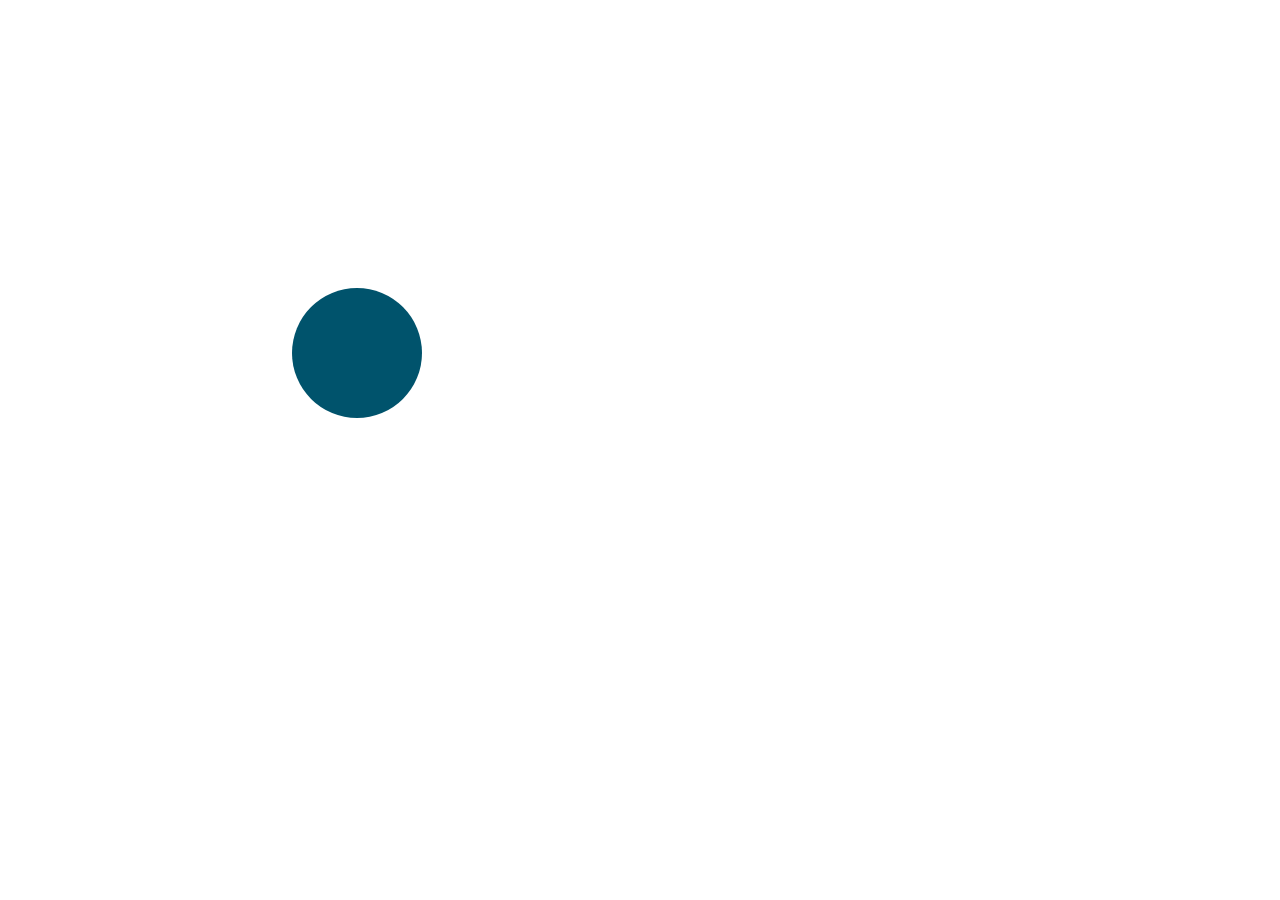
<file: nav/index.html>
<!DOCTYPE html>
<html>
  <head>
    <meta charset="utf-8">
    <title>Nav</title>
    <link rel="stylesheet" href="css/master.css" media="screen" title="no title" charset="utf-8">
  </head>
  <body>
      <!-- <ul id='ul'>
          <li id='li0' class="li_css display_none" onMouseOver="document.location.href='home.html'"></li>
          <li id='li1' class="li_css display_none" onMouseOver="document.location.href='user.html'"></li>
          <li id='li2' class="li_css display_none" onMouseOver="document.location.href='contact.html'"></li>
      </ul>
      <div id="button" onmousedown="prettyNav.mouseDown()" onmouseup="prettyNav.mouseUp()">

      </div>

      <div class="">
          <ul class="main">
              <li>home</li>
              <li>list</li>
              <li>work</li>
          </ul>
      </div> -->
      <div class="main">
          <ul  id='ul' class="display_none">
              <li id='li0'><div>Home</div></li>
              <li id='li1'><div>Home</div></li>
              <li id='li2'><div>Home</div></li>
              <li id='li3'><div>Home</div></li>
              <li id='li4'><div>Home</div></li>
              <li id='li5'><div>Home</div></li>
          </ul>
          <div id="button" class="main_button" onmousedown="prettyNav.mouseDown()" onmouseup="prettyNav.mouseUp()">

          </div>
      </div>
  </body>
  <script src="js/master.js" charset="utf-8"></script>
</html>
</file>
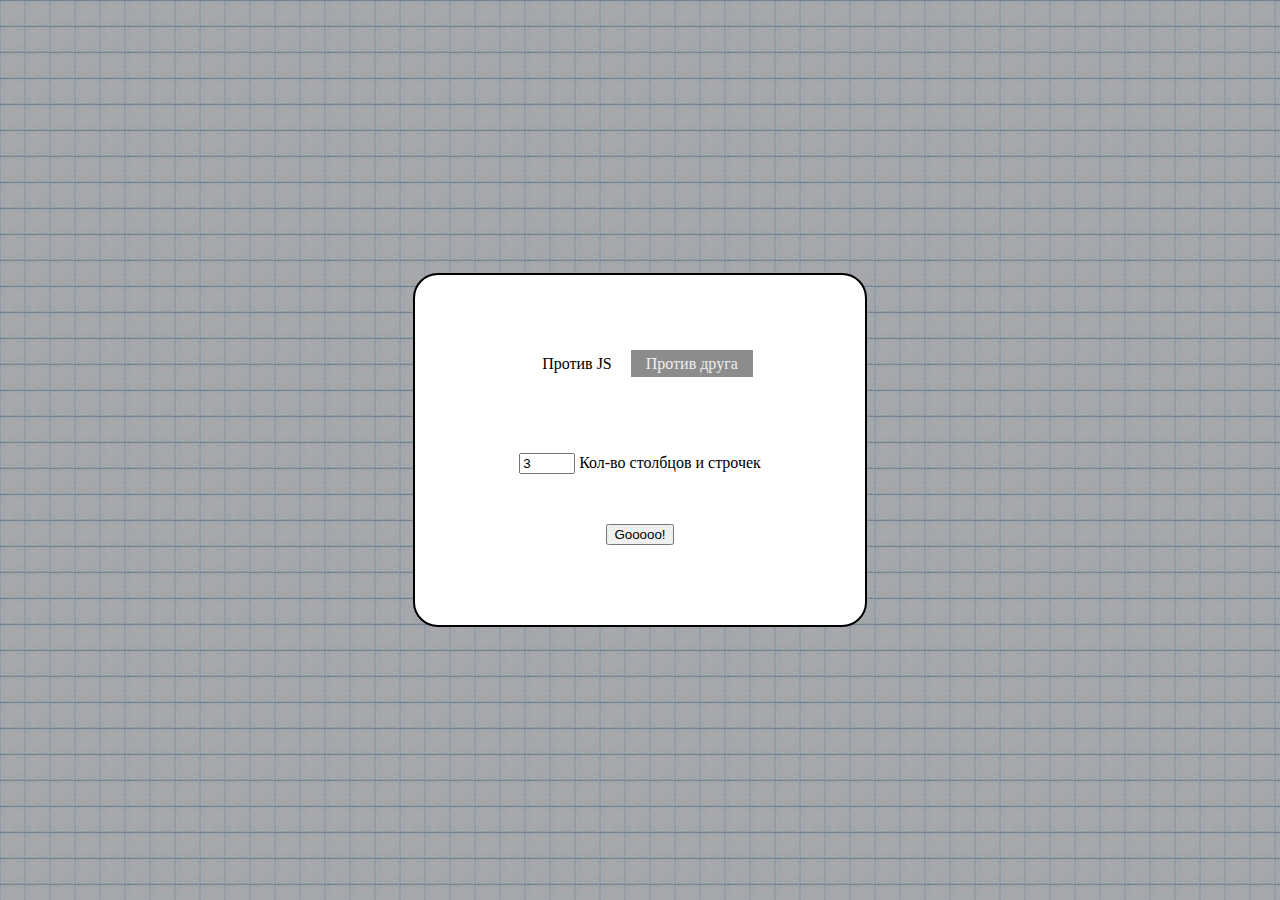
<file: xo/index.html>
<!DOCTYPE html>
<html>
  <head>
    <meta charset="utf-8">
    <title>Крестики нолики</title>
    <link rel="stylesheet" href="css/master.css" media="screen" title="no title" charset="utf-8">
  </head>
  <script type="text/javascript">

  </script>
  <body>
    <!-- начало страницы -->
    <!-- <div class="first_etap" style="display: none;">
      <input type="button" name="start the game" value="Начать Играть">
    </div> -->

    <!-- выбор сторон:)  не стал использовать форму form, так как она будет перезагружать страницу-->
    <div id="moveAl" class="moveAl">
    </div>
    <div id="second_etap" class="second_etap">
      <div class="black_color"></div>
      <div class="popup">
        <div class="" style="margin-top: 80px;">
          <input class="toggle" type="radio" name="role" id="computer" value="computer">
          <label for="computer">Против JS</label>
          <input class="toggle" type="radio" name="role" id="player" value="player" checked>
          <label for="player">Против друга</label>
        </div>
        <div class="" style="margin-top: 80px;">
          <input id="count" type="number" name="number" value="3" min="3" max="12"><label for="number"> Кол-во столбцов и строчек</label>
        </div>
        <div class="" style="margin-top: 50px;">
          <input id="startGame" type="submit" name="submit" value="Gooooo!" onclick="tictoc.startGame()">
        </div>
      </div>
    </div>

    <!-- tictoc -->

    <div class="main_table table">
      <table id="myTable" align="center">

      </table>
    </div>

    <!-- конец   игры -->

    <div id="last_etap" class="last_etap display_none">
      <div class="black_color"></div>
      <div class="last_popup">
          <div id='p1'>мгм</div>
        <input type="submit" name="name" value="Начать заново!!!" onclick="tictoc.startAgain()">
      </div>
    </div>

  </body>
  <script src="js/master.js" charset="utf-8"></script>
</html>
</file>
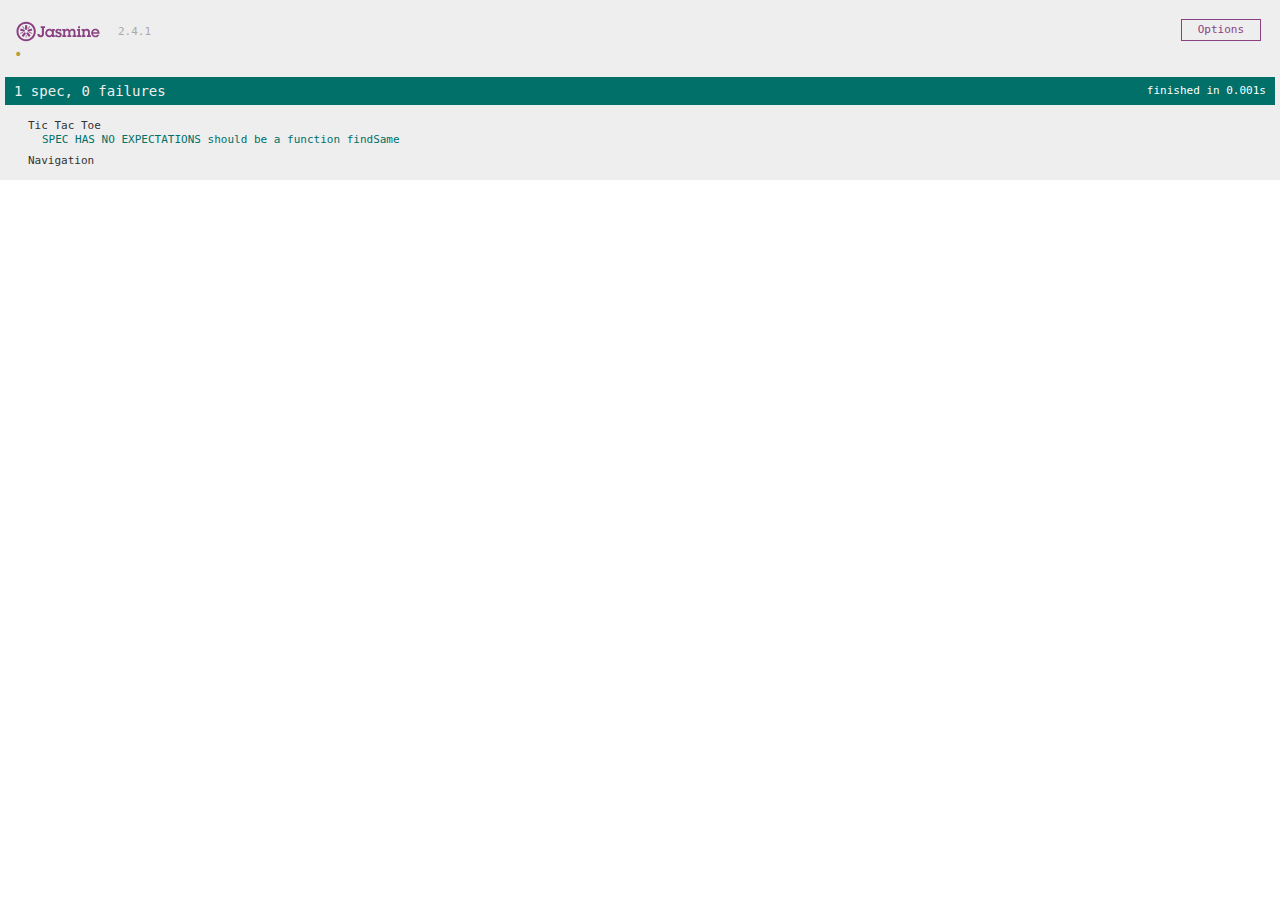
<file: Jasmine/SpecRunner.html>
<!DOCTYPE html>
<html>
<head>
  <meta charset="utf-8">
  <title>Jasmine Spec Runner v2.4.1</title>

  <link rel="shortcut icon" type="image/png" href="lib/jasmine-2.4.1/jasmine_favicon.png">
  <link rel="stylesheet" href="lib/jasmine-2.4.1/jasmine.css">

  <script src="lib/jasmine-2.4.1/jasmine.js"></script>
  <script src="lib/jasmine-2.4.1/jasmine-html.js"></script>
  <script src="lib/jasmine-2.4.1/boot.js"></script>

  <!-- include source files here... -->
  <script src="../nav/js/master.js"></script>
  <script src="../xo/js/master.js"></script>

  <!-- include spec files here... -->
  <script src="spec/xo.js"></script>
  <script src="spec/nav.js"></script>

</head>

<body>
</body>
</html>
</file>
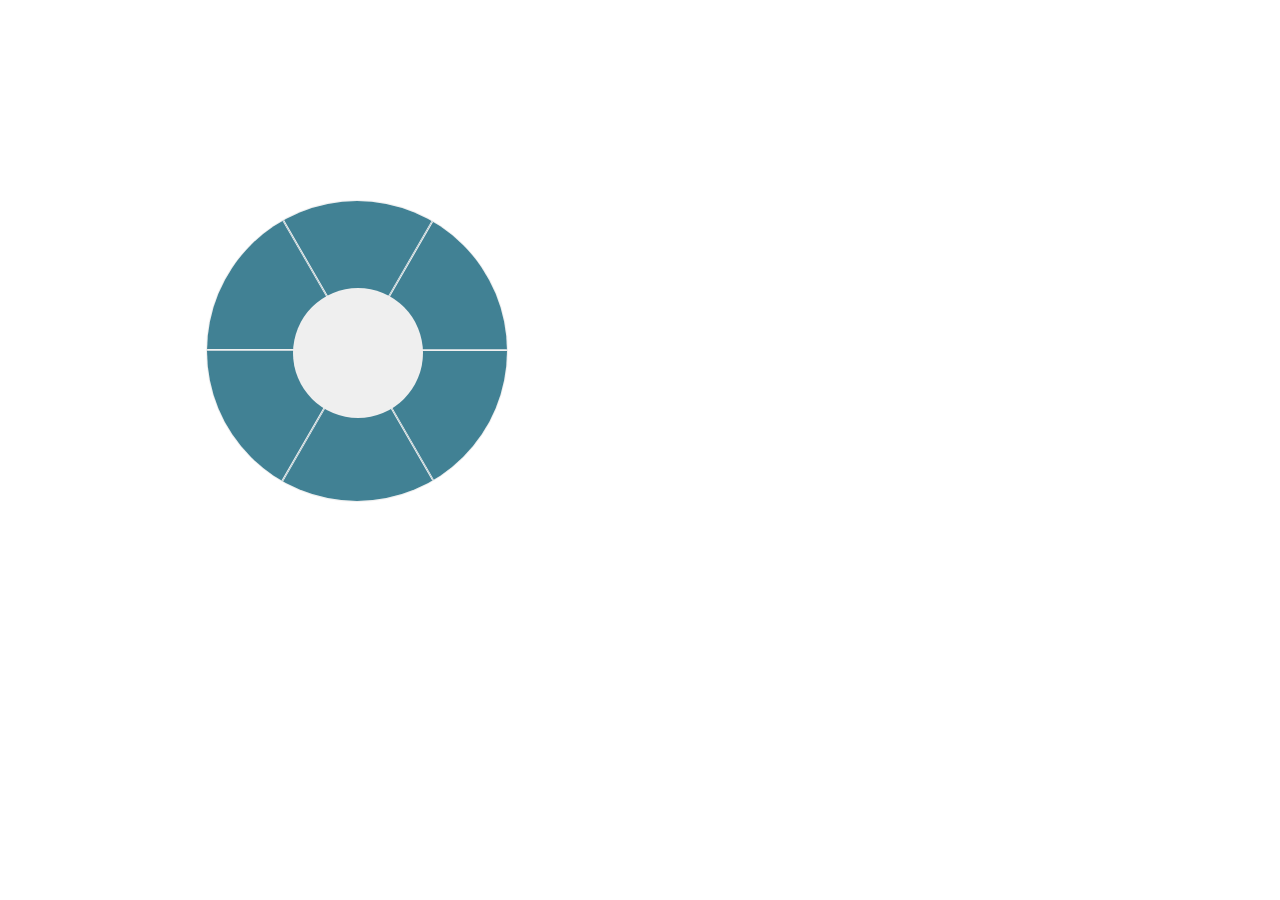
<file: nav/main.html>
<!DOCTYPE html>
<html>
  <head>
    <meta charset="utf-8">
    <title>Nav</title>
  </head>
  <style media="screen">
      .main{
            margin-top: 200px;
            margin-left: 198px;
            overflow: hidden;
            height: 300px;
            width: 300px;
            position: relative;
            border: solid 1px #efefef;
            border-radius: 169px;
      }
      .main li{
        margin-left:-91px;
        margin-top:-19px;
        width: 200px;
        height: 150px;
        border: solid 1px #efefef;
        position: absolute;
        list-style: none;
        background-color: #418194;
      }
      ul li:first-child{
          transform: rotate(0deg) skew(30deg);
          transform-origin: 100% 100%;
      }
      ul li:nth-child(2){
          transform: rotate(60deg) skew(30deg);
          transform-origin: 100% 100%;
      }
      ul li:nth-child(3){
          transform: rotate(120deg) skew(30deg);
          transform-origin: 100% 100%;
      }
      ul li:nth-child(4){
          transform: rotate(180deg) skew(30deg);
          transform-origin: 100% 100%;
      }
      ul li:nth-child(5){
          transform: rotate(240deg) skew(30deg);
          transform-origin: 100% 100%;
      }
      ul li:nth-child(6){
          transform: rotate(300deg) skew(30deg);
          transform-origin: 100% 100%;
      }
      ul li div{
        position: absolute;
        right: 53px;
        bottom: 30px;
        transform: skew(-30deg) rotate(-75deg);
        display: none;
      }
      .main_button{
          position: absolute;
            height: 130px;
            width: 130px;
            background-color: #efefef;
            margin-left: 86px;
            margin-top: 71px;
            border-radius: 100px;
            z-index: 10;
            cursor: pointer;
      }
  </style>

  <body>
      <div class="main">
          <ul>
              <li><div>Home</div></li>
              <li><div>Home</div></li>
              <li><div>Home</div></li>
              <li><div>Home</div></li>
              <li><div>Home</div></li>
              <li><div>Home</div></li>
          </ul>
          <div id="main_button" class="main_button">

          </div>
      </div>
  </body>
</html>
</file>
<file: nav/css/master.css>
.main{
      margin-top: 200px;
      margin-left: 198px;
      overflow: hidden;
      height: 300px;
      width: 300px;
      position: relative;
      border-radius: 169px;
}
.main li{
  margin-left:-91px;
  width: 200px;
  height: 150px;
  border: solid 1px #efefef;
  position: absolute;
  list-style: none;
  background-color: #418194;
}
ul{
    margin: 0;
}
ul li:hover{
    background-color: #dceaee;
}
ul li:first-child{
    transform: rotate(0deg) skew(30deg);
    transform-origin: 100% 100%;
}
ul li:nth-child(2){
    transform: rotate(60deg) skew(30deg);
    transform-origin: 100% 100%;
}
ul li:nth-child(3){
    transform: rotate(120deg) skew(30deg);
    transform-origin: 100% 100%;
}
ul li:nth-child(4){
    transform: rotate(180deg) skew(30deg);
    transform-origin: 100% 100%;
}
ul li:nth-child(5){
    transform: rotate(240deg) skew(30deg);
    transform-origin: 100% 100%;
}
ul li:nth-child(6){
    transform: rotate(300deg) skew(30deg);
    transform-origin: 100% 100%;
}
ul li div{
    position: absolute;
    right: -26px;
    bottom: 59px;
    transform: skew(-30deg) rotate(-59deg);
    background-color: #dceaee;
    width: 100%;
    text-align: center;
    padding-bottom: 10px;
    padding-top: 10px;
}
.main_button{
    position: absolute;
      height: 130px;
      width: 130px;
      background-color: #00536c;
      margin-left: 86px;
      margin-top: 88px;
      border-radius: 100px;
      z-index: 10;
      cursor: pointer;
}
.display_none{
    display: none;
}
</file>
<file: xo/css/master.css>
body{
  margin: 0;
  padding: 0;
  background-image: url('../img/bg_tet.png');
}
table{
  background-color: #000;
}
p{
  margin: 0;
}
input[type='submit'], button{
  cursor: pointer;
}
table tr td{
  width: 40px;
  height: 40px;
  background-color: #fff;
  cursor: pointer;
  text-align: center;
  font-size: 30px;
  color: #51428a;
}
.first_etap{
  width: 350px;
  height: 35px;
  position: absolute;
  top:0;
  bottom: 0;
  left: 0;
  right: 0;
  margin: auto;
}
.first_etap input{
  width: 350px;
  height: 35px;
}
.popup{
  width: 450px;
  height: 350px;
  border: solid 2px;
  border-radius: 25px;
  position: absolute;
  top:0;
  bottom: 0;
  left: 0;
  right: 0;
  margin: auto;
  z-index: 10;
  background-color: #fff;
  text-align: center;
}
input[type="radio"].toggle {
    display: none;
}
input[type="radio"].toggle:checked + label{
  background-color: #8c8c8c;
  color: #efefef;
}
input[type="radio"].toggle + label{
  padding: 5px 15px;
  cursor: pointer;
}
input[type="radio"].toggle + label {
    min-width: 95px;
}
.black_color{
  background-color: #000;
  position: absolute;
  top: 0;
  bottom: 0;
  left: 0;
  right: 0;
  opacity: 0.3;
}
.main_table{
  padding-top: 50px;
  width: 1200px;
  margin: 0 auto;
}
.display_none{
  display: none;
}
.last_popup{
  width: 450px;
  height: 250px;
  border: solid 2px;
  border-radius: 25px;
  position: absolute;
  top:0;
  bottom: 0;
  left: 0;
  right: 0;
  margin: auto;
  z-index: 10;
  background-color: #fff;
  text-align: center;
}
#p1{
  height: 140px;
  line-height: 140px;
  width: 100%;
}
.stylus{
  cursor: copy;
}
.pilus{
  cursor: alias;
}
.moveAl{
  height: 50px;
  line-height: 50px;
  width: 250px;
  text-align: center;
  margin: 0 auto;
  font-size: 40px;
  margin-top: 10px;
  margin-bottom: -10px;
  color: #51428a;
}
</file>
<file: Jasmine/lib/jasmine-2.4.1/jasmine.css>
body { overflow-y: scroll; }

.jasmine_html-reporter { background-color: #eee; padding: 5px; margin: -8px; font-size: 11px; font-family: Monaco, "Lucida Console", monospace; line-height: 14px; color: #333; }
.jasmine_html-reporter a { text-decoration: none; }
.jasmine_html-reporter a:hover { text-decoration: underline; }
.jasmine_html-reporter p, .jasmine_html-reporter h1, .jasmine_html-reporter h2, .jasmine_html-reporter h3, .jasmine_html-reporter h4, .jasmine_html-reporter h5, .jasmine_html-reporter h6 { margin: 0; line-height: 14px; }
.jasmine_html-reporter .jasmine-banner, .jasmine_html-reporter .jasmine-symbol-summary, .jasmine_html-reporter .jasmine-summary, .jasmine_html-reporter .jasmine-result-message, .jasmine_html-reporter .jasmine-spec .jasmine-description, .jasmine_html-reporter .jasmine-spec-detail .jasmine-description, .jasmine_html-reporter .jasmine-alert .jasmine-bar, .jasmine_html-reporter .jasmine-stack-trace { padding-left: 9px; padding-right: 9px; }
.jasmine_html-reporter .jasmine-banner { position: relative; }
.jasmine_html-reporter .jasmine-banner .jasmine-title { background: url('[data-uri]') no-repeat; background: url('[data-uri]') no-repeat, none; -moz-background-size: 100%; -o-background-size: 100%; -webkit-background-size: 100%; background-size: 100%; display: block; float: left; width: 90px; height: 25px; }
.jasmine_html-reporter .jasmine-banner .jasmine-version { margin-left: 14px; position: relative; top: 6px; }
.jasmine_html-reporter #jasmine_content { position: fixed; right: 100%; }
.jasmine_html-reporter .jasmine-version { color: #aaa; }
.jasmine_html-reporter .jasmine-banner { margin-top: 14px; }
.jasmine_html-reporter .jasmine-duration { color: #fff; float: right; line-height: 28px; padding-right: 9px; }
.jasmine_html-reporter .jasmine-symbol-summary { overflow: hidden; *zoom: 1; margin: 14px 0; }
.jasmine_html-reporter .jasmine-symbol-summary li { display: inline-block; height: 10px; width: 14px; font-size: 16px; }
.jasmine_html-reporter .jasmine-symbol-summary li.jasmine-passed { font-size: 14px; }
.jasmine_html-reporter .jasmine-symbol-summary li.jasmine-passed:before { color: #007069; content: "\02022"; }
.jasmine_html-reporter .jasmine-symbol-summary li.jasmine-failed { line-height: 9px; }
.jasmine_html-reporter .jasmine-symbol-summary li.jasmine-failed:before { color: #ca3a11; content: "\d7"; font-weight: bold; margin-left: -1px; }
.jasmine_html-reporter .jasmine-symbol-summary li.jasmine-disabled { font-size: 14px; }
.jasmine_html-reporter .jasmine-symbol-summary li.jasmine-disabled:before { color: #bababa; content: "\02022"; }
.jasmine_html-reporter .jasmine-symbol-summary li.jasmine-pending { line-height: 17px; }
.jasmine_html-reporter .jasmine-symbol-summary li.jasmine-pending:before { color: #ba9d37; content: "*"; }
.jasmine_html-reporter .jasmine-symbol-summary li.jasmine-empty { font-size: 14px; }
.jasmine_html-reporter .jasmine-symbol-summary li.jasmine-empty:before { color: #ba9d37; content: "\02022"; }
.jasmine_html-reporter .jasmine-run-options { float: right; margin-right: 5px; border: 1px solid #8a4182; color: #8a4182; position: relative; line-height: 20px; }
.jasmine_html-reporter .jasmine-run-options .jasmine-trigger { cursor: pointer; padding: 8px 16px; }
.jasmine_html-reporter .jasmine-run-options .jasmine-payload { position: absolute; display: none; right: -1px; border: 1px solid #8a4182; background-color: #eee; white-space: nowrap; padding: 4px 8px; }
.jasmine_html-reporter .jasmine-run-options .jasmine-payload.jasmine-open { display: block; }
.jasmine_html-reporter .jasmine-bar { line-height: 28px; font-size: 14px; display: block; color: #eee; }
.jasmine_html-reporter .jasmine-bar.jasmine-failed { background-color: #ca3a11; }
.jasmine_html-reporter .jasmine-bar.jasmine-passed { background-color: #007069; }
.jasmine_html-reporter .jasmine-bar.jasmine-skipped { background-color: #bababa; }
.jasmine_html-reporter .jasmine-bar.jasmine-errored { background-color: #ca3a11; }
.jasmine_html-reporter .jasmine-bar.jasmine-menu { background-color: #fff; color: #aaa; }
.jasmine_html-reporter .jasmine-bar.jasmine-menu a { color: #333; }
.jasmine_html-reporter .jasmine-bar a { color: white; }
.jasmine_html-reporter.jasmine-spec-list .jasmine-bar.jasmine-menu.jasmine-failure-list, .jasmine_html-reporter.jasmine-spec-list .jasmine-results .jasmine-failures { display: none; }
.jasmine_html-reporter.jasmine-failure-list .jasmine-bar.jasmine-menu.jasmine-spec-list, .jasmine_html-reporter.jasmine-failure-list .jasmine-summary { display: none; }
.jasmine_html-reporter .jasmine-results { margin-top: 14px; }
.jasmine_html-reporter .jasmine-summary { margin-top: 14px; }
.jasmine_html-reporter .jasmine-summary ul { list-style-type: none; margin-left: 14px; padding-top: 0; padding-left: 0; }
.jasmine_html-reporter .jasmine-summary ul.jasmine-suite { margin-top: 7px; margin-bottom: 7px; }
.jasmine_html-reporter .jasmine-summary li.jasmine-passed a { color: #007069; }
.jasmine_html-reporter .jasmine-summary li.jasmine-failed a { color: #ca3a11; }
.jasmine_html-reporter .jasmine-summary li.jasmine-empty a { color: #ba9d37; }
.jasmine_html-reporter .jasmine-summary li.jasmine-pending a { color: #ba9d37; }
.jasmine_html-reporter .jasmine-summary li.jasmine-disabled a { color: #bababa; }
.jasmine_html-reporter .jasmine-description + .jasmine-suite { margin-top: 0; }
.jasmine_html-reporter .jasmine-suite { margin-top: 14px; }
.jasmine_html-reporter .jasmine-suite a { color: #333; }
.jasmine_html-reporter .jasmine-failures .jasmine-spec-detail { margin-bottom: 28px; }
.jasmine_html-reporter .jasmine-failures .jasmine-spec-detail .jasmine-description { background-color: #ca3a11; }
.jasmine_html-reporter .jasmine-failures .jasmine-spec-detail .jasmine-description a { color: white; }
.jasmine_html-reporter .jasmine-result-message { padding-top: 14px; color: #333; white-space: pre; }
.jasmine_html-reporter .jasmine-result-message span.jasmine-result { display: block; }
.jasmine_html-reporter .jasmine-stack-trace { margin: 5px 0 0 0; max-height: 224px; overflow: auto; line-height: 18px; color: #666; border: 1px solid #ddd; background: white; white-space: pre; }
</file>
